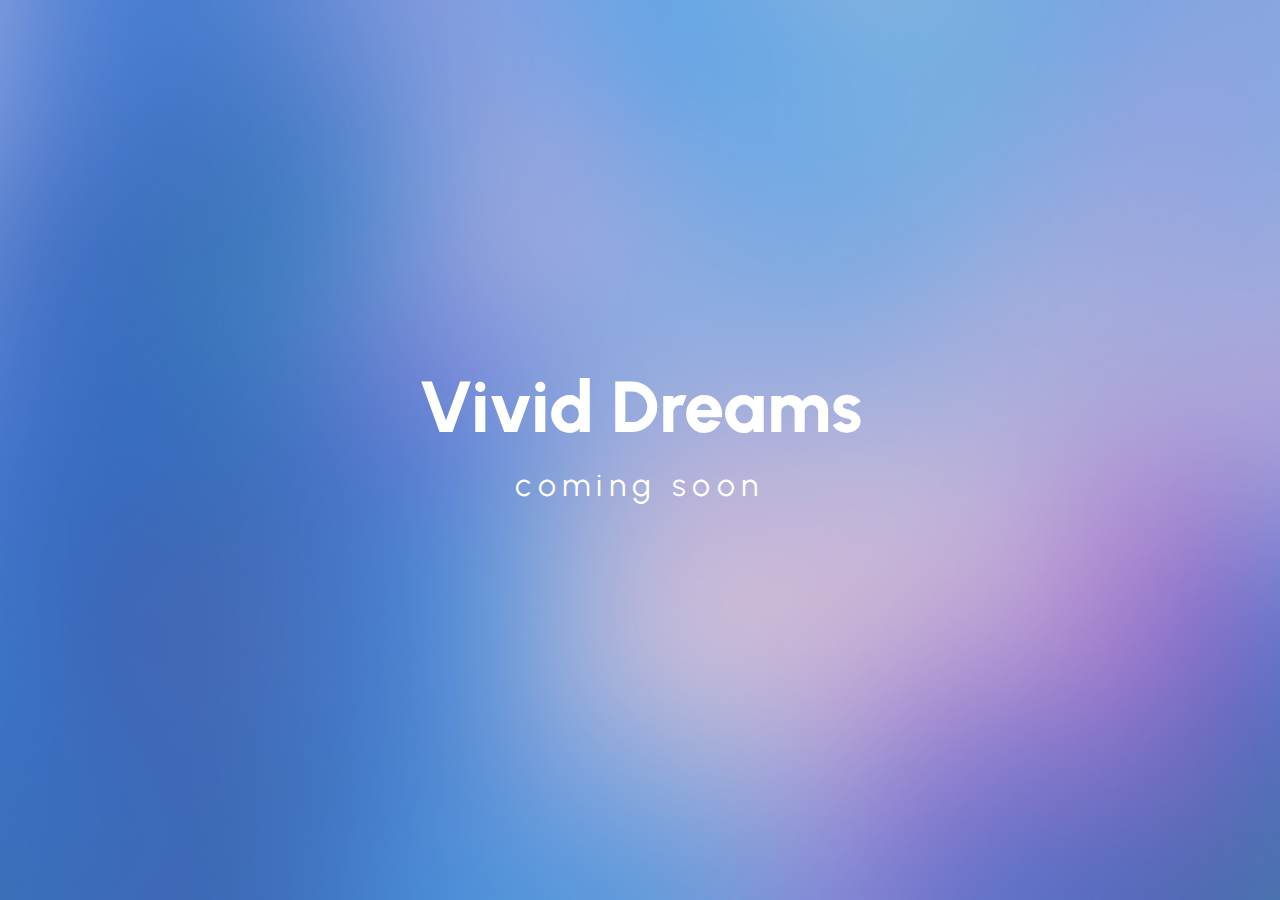
<file: index.html>
<!DOCTYPE html>
<html lang="en">

<head>
    <link rel="preconnect" href="https://fonts.googleapis.com">
    <link rel="preconnect" href="https://fonts.gstatic.com" crossorigin>
    <link
        href="https://fonts.googleapis.com/css2?family=Inter:ital,opsz,wght@0,14..32,100..900;1,14..32,100..900&family=Urbanist:ital,wght@0,100..900;1,100..900&display=swap"
        rel="stylesheet">
    <meta charset="UTF-8" />
    <title>Vivid Dreams</title>
    <style>

        * {
            box-sizing: border-box;
        }

        body {
            margin: 0;
            min-height: 100vh;
            font-family: "Urbanist", sans-serif;
            background: url("bg-vd.jpg") center/cover no-repeat fixed;
            display: flex;
            align-items: center;
            justify-content: center;
            color: #fff;
        }

        .hero {
            text-align: center;
        }

        .hero h1 {
            font-size: 4.5rem;
            font-weight: 800;
            margin: 0;
        }

        .hero p {
            font-size: 2rem;
            margin-top: 1rem;
            letter-spacing: 0.2em;
        }
    </style>
</head>

<body>
    <div class="hero">
        <h1>Vivid Dreams</h1>
        <p>coming soon</p>
    </div>
</body>

</html>
</file>
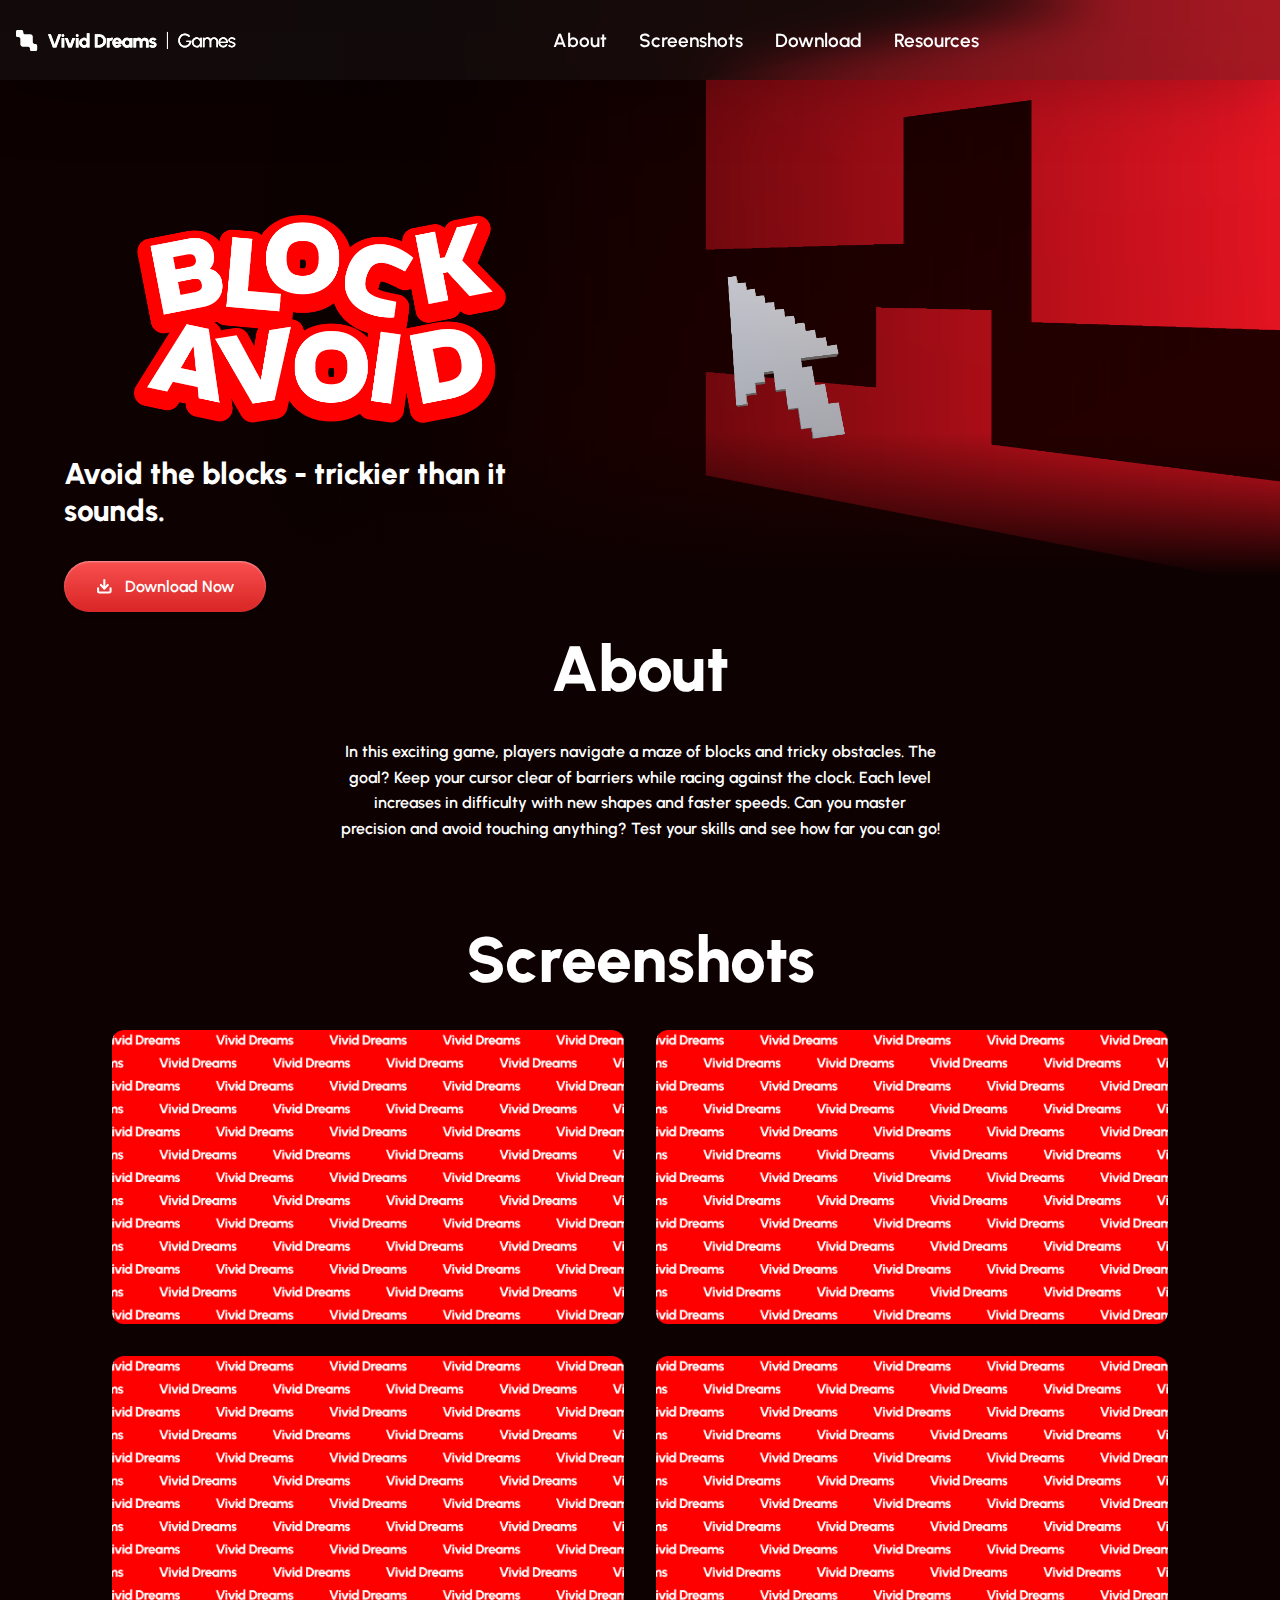
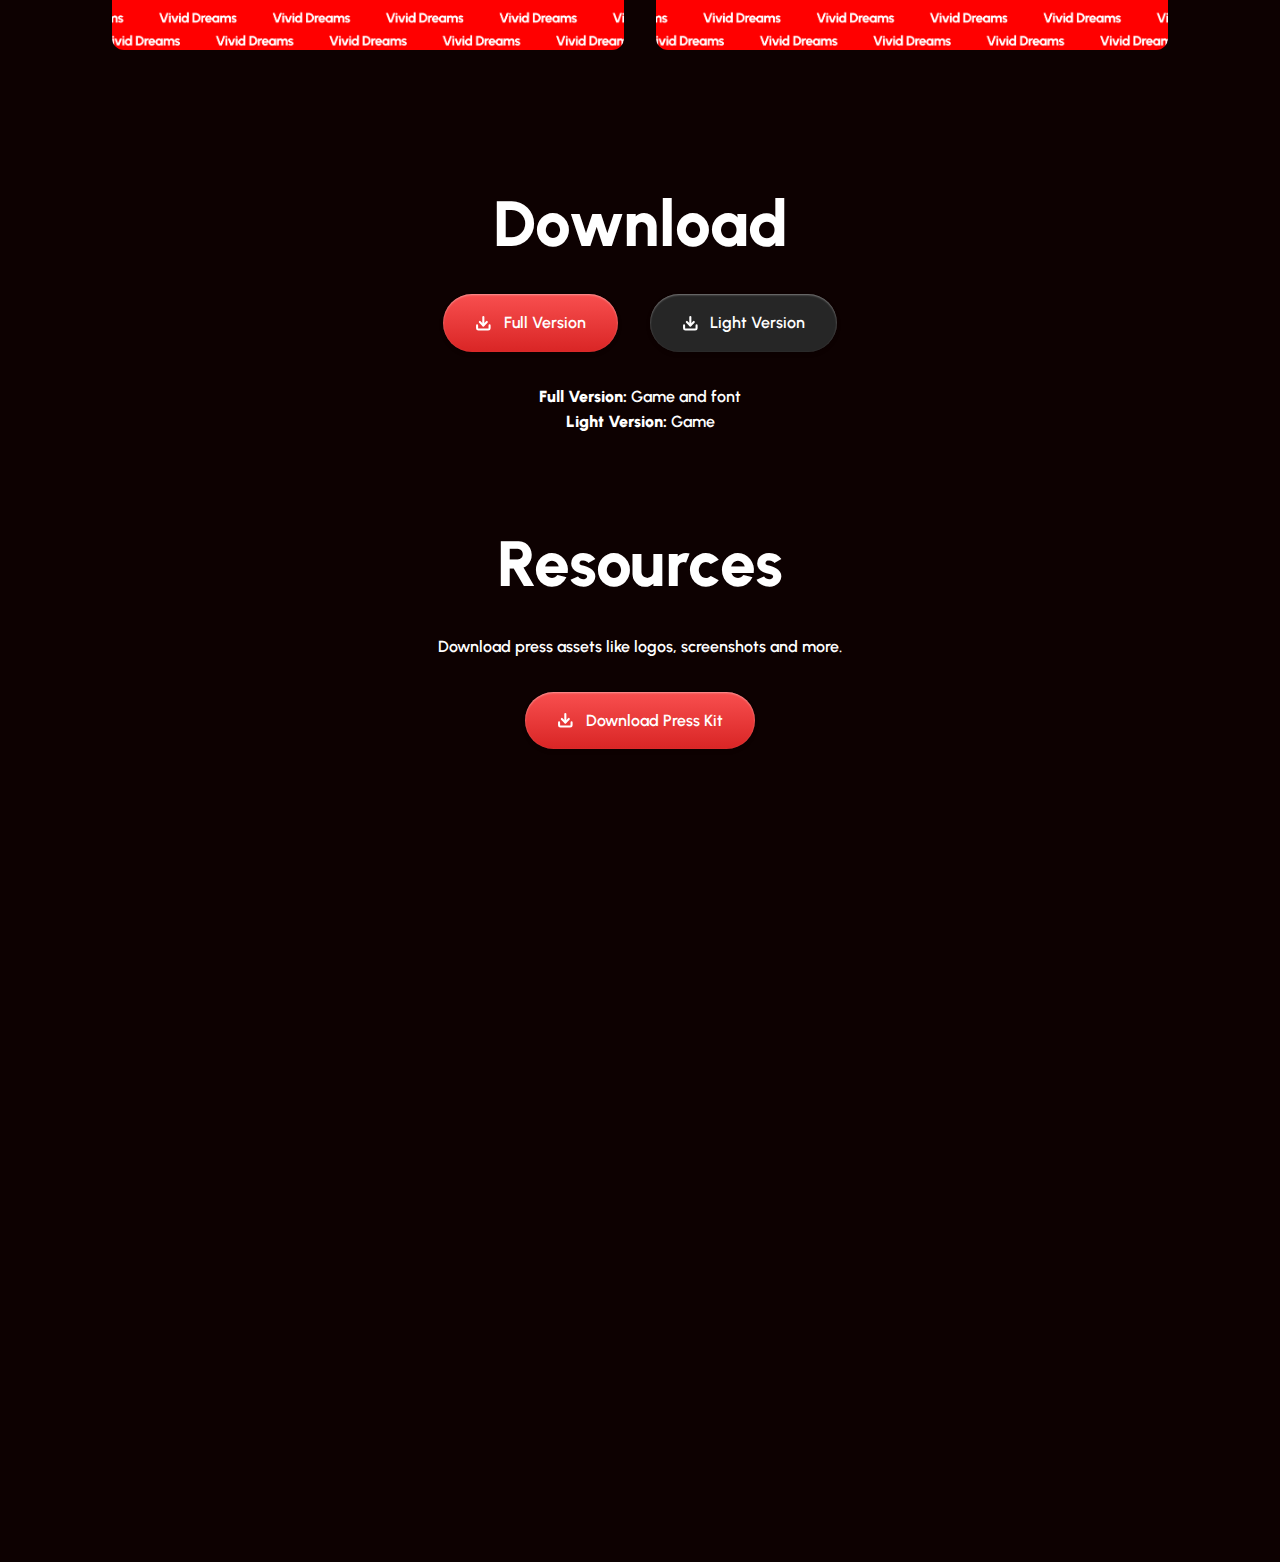
<file: games/block-avoid/index.html>
<!DOCTYPE html>
<html lang="en">

<head>
    <meta charset="UTF-8">
    <meta name="viewport" content="width=device-width, initial-scale=1.0">
    <title>Block Avoid | Vivid Dreams</title>
    <link rel="stylesheet" href="/">
    <script src="/styles.css" defer></script>
    <link rel="stylesheet" href="styles.css">
    <link rel="icon" href="fav.png" type="image/x-icon">

    <!-- Font Import -->
    <link rel="preconnect" href="https://fonts.googleapis.com">
    <link rel="preconnect" href="https://fonts.gstatic.com" crossorigin>
    <link
        href="https://fonts.googleapis.com/css2?family=Inter:ital,opsz,wght@0,14..32,100..900;1,14..32,100..900&family=Urbanist:ital,wght@0,100..900;1,100..900&display=swap"
        rel="stylesheet">
</head>

<body>
    <header>
        <a href="https://www.vividdreams.space/">
            <img src="vd_games.svg" alt="Vivid Dreams Games Logo">
        </a>
        <button class="mobile-menu-toggle" id="mobile-menu-toggle" aria-label="Toggle navigation" aria-expanded="false"
            aria-controls="primary-nav">
            <span class="sr-only">Toggle navigation</span>
            <span class="hamburger-icon" aria-hidden="true">
                <span class="hamburger-bar"></span>
                <span class="hamburger-bar"></span>
                <span class="hamburger-bar"></span>
            </span>
        </button>
        <div class="nav-links" id="primary-nav">
            <div class="nav-links-inner">
                <a href="#about">About</a>
                <a href="#screenshots">Screenshots</a>
                <a href="#download">Download</a>
                <a href="#res">Resources</a>
            </div>
        </div>
    </header>
    <main>
        <div class="not-image-area">
            <img src="logo.png" alt="Game Logo">
            <h2>Avoid the blocks - trickier than it sounds.</h2>
            <a href="#download">
                <button class="btn-primary">
                    <svg xmlns="http://www.w3.org/2000/svg" width="24" height="24" viewBox="0 0 24 24" fill="none"
                        stroke="currentColor" stroke-width="3" stroke-linecap="round" stroke-linejoin="round">
                        <path d="M21 15v4a2 2 0 0 1-2 2H5a2 2 0 0 1-2-2v-4" />
                        <polyline points="7 10 12 15 17 10" />
                        <line x1="12" y1="15" x2="12" y2="3" />
                    </svg>

                    <p>Download Now</p>
                </button>
            </a>
        </div>
        <div class="bg-preview">
            <img src="screen_bg.png" alt="Blending Red Background">
        </div>
    </main>

    <secton id="about">
        <h1>About</h1>
        <p>In this exciting game, players navigate a maze of blocks and tricky obstacles. The goal? Keep your cursor
            clear of barriers while racing against the clock. Each level increases in difficulty with new shapes and
            faster speeds. Can you master precision and avoid touching anything? Test your skills and see how far you
            can go!</p>
        </section>
        <section id="screenshots">
            <h1>Screenshots</h1>
            <div class="screenshot-gallery">
                <img src="screenshots/default.png" alt="Screenshot 1">
                <img src="screenshots/default.png" alt="Screenshot 2">
                <img src="screenshots/default.png" alt="Screenshot 3">
                <img src="screenshots/default.png" alt="Screenshot 3">
            </div>
        </section>

        <section id="download">
            <h1>Download</h1>

            <div class="button-align">
                <a href="https://www.nickfigner.com/">
                    <button class="btn-primary">
                        <svg xmlns="http://www.w3.org/2000/svg" width="24" height="24" viewBox="0 0 24 24" fill="none"
                            stroke="currentColor" stroke-width="3" stroke-linecap="round" stroke-linejoin="round">
                            <path d="M21 15v4a2 2 0 0 1-2 2H5a2 2 0 0 1-2-2v-4" />
                            <polyline points="7 10 12 15 17 10" />
                            <line x1="12" y1="15" x2="12" y2="3" />
                        </svg>

                        <p>Full Version</p>
                    </button>
                </a>

                <a href="https://www.nickfigner.com/">
                    <button class="btn-secondary">
                        <svg xmlns="http://www.w3.org/2000/svg" width="24" height="24" viewBox="0 0 24 24" fill="none"
                            stroke="currentColor" stroke-width="3" stroke-linecap="round" stroke-linejoin="round">
                            <path d="M21 15v4a2 2 0 0 1-2 2H5a2 2 0 0 1-2-2v-4" />
                            <polyline points="7 10 12 15 17 10" />
                            <line x1="12" y1="15" x2="12" y2="3" />
                        </svg>

                        <p>Light Version</p>
                    </button>
                </a>
            </div>
            <p><b>Full Version:</b> Game and font<br>
                <b>Light Version:</b> Game</p>

        </section>

        <section id="res">
            <h1>Resources</h1>
            <div class="text">
                <p>Download press assets like logos, screenshots and more.</p>
            </div>
            <a href="https://www.nickfigner.com/">
                <button class="btn-primary">
                    <svg xmlns="http://www.w3.org/2000/svg" width="24" height="24" viewBox="0 0 24 24" fill="none"
                        stroke="currentColor" stroke-width="3" stroke-linecap="round" stroke-linejoin="round">
                        <path d="M21 15v4a2 2 0 0 1-2 2H5a2 2 0 0 1-2-2v-4" />
                        <polyline points="7 10 12 15 17 10" />
                        <line x1="12" y1="15" x2="12" y2="3" />
                    </svg>
                    <p>Download Press Kit</p>
                </button>
            </a>
        </section>

        <div class="spacer-footer"></div>


        <footer>
            <iframe id="footer-iframe" src="https://vividdreams.space/footer.html" onload="resizeIframe(this)"
                width="100%" frameborder="0" scrolling="no" class="footer-frame"></iframe>
        </footer>
</body>
<script>
    (function () {
        const iframeId = 'footer-iframe';
        const fallbackHeight = 620;

        window.resizeIframe = function (iframe) {
            if (!iframe) return;
            iframe.style.height = `${fallbackHeight}px`;
        };

        window.addEventListener('message', (event) => {
            const data = event.data;
            if (!data || data.type !== 'footerHeight') return;

            const iframe = document.getElementById(iframeId);
            if (!iframe || event.source !== iframe.contentWindow) return;

            const height = Number(data.height);
            if (!Number.isFinite(height) || height <= 0) return;

            iframe.style.height = `${height}px`;
        });
    })();

    (function () {
        const body = document.body;
        const toggle = document.getElementById('mobile-menu-toggle');
        const nav = document.getElementById('primary-nav');
        const header = document.querySelector('header');
        const logo = header ? header.querySelector('img') : null;

        if (!toggle || !nav || !header || !logo) return;

        const isMobileEnabled = () => body.classList.contains('mobile-nav-enabled');

        const setMenuState = (shouldOpen) => {
            const allowOpen = Boolean(shouldOpen) && isMobileEnabled();
            nav.classList.toggle('is-open', allowOpen);
            toggle.setAttribute('aria-expanded', String(allowOpen));
            body.classList.toggle('mobile-nav-open', allowOpen);
        };

        const closeMenu = () => setMenuState(false);

        toggle.addEventListener('click', () => {
            if (!isMobileEnabled()) return;
            const isOpen = nav.classList.contains('is-open');
            setMenuState(!isOpen);
        });

        nav.querySelectorAll('a').forEach((link) => {
            link.addEventListener('click', closeMenu);
        });

        const applyMobileEnabled = (enabled) => {
            body.classList.toggle('mobile-nav-enabled', enabled);
            if (!enabled) {
                closeMenu();
            } else if (!nav.classList.contains('is-open')) {
                toggle.setAttribute('aria-expanded', 'false');
                body.classList.remove('mobile-nav-open');
            }
        };

        let measuring = false;

        const detectOverflow = () => {
            if (measuring) return;
            measuring = true;

            const wasMobile = body.classList.contains('mobile-nav-enabled');
            const wasOpen = nav.classList.contains('is-open');

            if (wasMobile) {
                body.classList.remove('mobile-nav-enabled');
                nav.classList.remove('is-open');
                body.classList.remove('mobile-nav-open');
                toggle.setAttribute('aria-expanded', 'false');
            }

            const headerRect = header.getBoundingClientRect();
            const headerStyles = getComputedStyle(header);
            const paddingLeft = parseFloat(headerStyles.paddingLeft || '0');
            const paddingRight = parseFloat(headerStyles.paddingRight || '0');
            const headerWidth = headerRect.width;
            const logoWidth = logo.getBoundingClientRect().width;
            const navWidth = nav.scrollWidth;
            const widthNeeded = navWidth + logoWidth + paddingLeft + paddingRight;

            const navRect = nav.getBoundingClientRect();
            const widthTolerance = 12;
            const heightTolerance = 6;
            const overflowTolerance = 6;

            const widthExceeded = widthNeeded - headerWidth > widthTolerance;
            const navWrapped = navRect.bottom - headerRect.bottom > heightTolerance;
            const hasXOverflow = (document.documentElement.scrollWidth - document.documentElement.clientWidth) > overflowTolerance;

            const needsMobile = widthExceeded || navWrapped || hasXOverflow;

            applyMobileEnabled(needsMobile);

            if (needsMobile && wasOpen) {
                setMenuState(true);
            }

            measuring = false;
        };

        const debouncedDetect = (() => {
            let timer;
            return () => {
                clearTimeout(timer);
                timer = setTimeout(detectOverflow, 120);
            };
        })();

        detectOverflow();
        window.addEventListener('resize', debouncedDetect);
        window.addEventListener('orientationchange', detectOverflow);
        window.addEventListener('load', detectOverflow);

        if (typeof ResizeObserver !== 'undefined') {
            const observer = new ResizeObserver(debouncedDetect);
            observer.observe(header);
            observer.observe(nav);
        }
    })();
</script>

</html>
</file>
<file: games/block-avoid/styles.css>
/* Vivid Dreams CSS made by Nick Figner (nickfigner.com)*/

:root {
    --primary-color: #90A4DF;
    --secondary-color: #B092D2;
    --background-color: #0D0101;
    --text-color: #ffffff;
    --comment-color: #ffffff40;
    --font-family: 'Urbanist', sans-serif;

    --blur: 22px;
    --shadow: 0 4px 74px 0 rgba(0, 0, 0, 0.25);
}

* {
  margin: 0;
  padding: 0;
  box-sizing: border-box;

  scroll-behavior: smooth;
}

input,
textarea,
button,
select,
a {
    -webkit-tap-highlight-color: transparent;
}

body {
  background-color: var(--background-color);
}

/* Text Stylse */
.hero {
  font-family: var(--font-family);
  font-size: 128px;
  font-weight: 800;
  color: var(--text-color);
  font-style: normal;
}

h1 {
  font-family: var(--font-family);
  font-size: 64px;
  font-weight: 800;
  color: var(--text-color);
  font-style: normal;
}

h2 {
  font-family: var(--font-family);
  font-size: 30px;
  font-weight: 800;
  color: var(--text-color);
  font-style: normal;
}

p {
  font-family: var(--font-family);
  font-size: 16px;
  font-weight: 600;
  color: var(--text-color);
  font-style: normal;
}

comment {
  font-family: var(--font-family);
  font-size: 12px;
  font-weight: 600;
  color: var(--comment-color);
  font-style: normal;
}

/* Other Things */

img {
  user-select: none;
  -moz-user-select: none;
  -webkit-user-select: none;
  -ms-user-select: none;
  -webkit-user-drag: none;
}

.sr-only {
  position: absolute;
  width: 1px;
  height: 1px;
  padding: 0;
  margin: -1px;
  overflow: hidden;
  clip: rect(0, 0, 0, 0);
  border: 0;
}

.mobile-menu-toggle {
  display: none;
  align-items: center;
  justify-content: center;
  width: 3rem;
  height: 3rem;
  border: none;
  background: transparent;
  color: var(--text-color);
  cursor: pointer;
  border-radius: 999px;
}

.mobile-menu-toggle:focus-visible {
  outline: 2px solid var(--primary-color);
  outline-offset: 4px;
}

.hamburger-icon {
  display: flex;
  flex-direction: column;
  gap: 5px;
}

.hamburger-bar {
  display: block;
  width: 24px;
  height: 2px;
  border-radius: 999px;
  background-color: var(--text-color);
  transition: transform 0.2s ease, opacity 0.2s ease;
}

.mobile-menu-toggle[aria-expanded="true"] .hamburger-icon .hamburger-bar:nth-child(1) {
  transform: translateY(7px) rotate(45deg);
}

.mobile-menu-toggle[aria-expanded="true"] .hamburger-icon .hamburger-bar:nth-child(2) {
  opacity: 0;
}

.mobile-menu-toggle[aria-expanded="true"] .hamburger-icon .hamburger-bar:nth-child(3) {
  transform: translateY(-7px) rotate(-45deg);
}

body.mobile-nav-open {
  overflow: hidden;
}


/* Header */

header {
  background-color: #20202051;
  height: 5rem;
  backdrop-filter: blur(var(--blur));
  box-shadow: var(--shadow);
  position: sticky;
  top: 0;

  display: grid;
  grid-template-columns: auto 1fr;
  align-items: center;
  gap: 2rem;
  width: 100%;
  align-items: center;
  padding: 0 1rem;
  z-index: 10;
}

header > a:first-child {
  grid-column: 1;
  flex-shrink: 0; 
  display: flex;
  align-items: center;
}

header img {
  height: 3rem;
  width: auto;
  display: block;
  max-width: 220px;
  object-fit: contain;
}

.nav-links {
  grid-column: 2;
  position: relative;
  width: 100%;
}

.nav-links-inner {
  display: flex;
  width: fit-content;
  margin-left: auto;
  margin-right: auto;
  gap: 2rem;
  font-family: var(--font-family);
  font-size: 19px;
  font-weight: 600;
  color: var(--text-color);
  font-style: normal;
}

.nav-links-inner a {
  text-decoration: none;
  color: var(--text-color);
}

/* Sections */

main  {
  min-height: 70vh;
  margin-top: -5rem;
}

.bg-preview {
  margin-left: auto;
  display: flex;
  justify-content: flex-end;
}

.bg-preview {
  /* 1. Container auf die gewünschte Breite setzen */
  width: 80vw; 
  
  /* 2. Container nach rechts rücken */
  margin-left: auto;
  margin-right: 0; /* Sicherstellen, dass er rechtsbündig ist */
  
  /* 3. Positionierungskontext für das Overlay */
  position: relative; 
}

.bg-preview img {
  /* 4. Bild füllt den 80vw-Container komplett aus */
  width: 100%; 
  height: auto;
  
  /* Wichtig, um kleinen Leerraum unter dem Bild zu entfernen */
  display: block; 
}

.bg-preview::after {
  /* 5. Overlay wird korrekt angezeigt */
  content: "";
  position: absolute;
  left: 0;
  
  /* 6. Overlay füllt ebenfalls den 80vw-Container */
  width: 100%;
  height: 100%;

  /* Deine Gradienten (mit Fallback-Farbe) */
  background: 
    linear-gradient(to right, var(--background-color, white) 0%, transparent 25%),
    linear-gradient(to top, var(--background-color, white) 0%, transparent 25%);

  pointer-events: none;
}

.not-image-area {
  z-index: 3;
  position: absolute;
  margin-top: 5rem;
  display: flex;
  flex-direction: column;
  padding-left: 4rem;
  padding-top: 15vh;
}

.not-image-area img{
  width: auto;
  max-height: 13rem;
  object-fit: contain;

}

.not-image-area h2{
  margin-top: 2rem;
  margin-bottom: 2rem;
  max-width: 40vw;
}


/* Button Primary */

.btn-primary {
  display: inline-flex;
  align-items: center;
  justify-content: center;
  gap: 0.75rem;
  padding: 1rem 2rem;

  background: linear-gradient(180deg, #f84f4f 0%, #d92525 100%);
  color: white;
  border: none;
  border-radius: 999px;
  box-shadow: 
    inset 0 1px 2px rgba(255, 255, 255, 0.4),
    0 2px 4px rgba(0, 0, 0, 0.15);
  text-decoration: none;
  cursor: pointer;
  transition: all 0.2s ease-in-out;
  
}

.btn-primary svg {
  width: 1.25em;
  height: 1.25em;
}

.btn-primary:hover {
  background: linear-gradient(180deg, #ff5c5c 0%, #e02f2f 100%);
  box-shadow: 
    inset 0 1px 2px rgba(255, 255, 255, 0.5), 
    0 4px 8px rgba(0, 0, 0, 0.2);
}

.btn-primary:active {
  transform: translateY(1px);
}


/* Button Secondary */

.btn-secondary {
  display: inline-flex;
  align-items: center;
  justify-content: center;
  gap: 0.75rem;
  padding: 1rem 2rem;

  background: linear-gradient(180deg, #262626 0%, #262626 100%);
  color: white;
  border: none;
  border-radius: 999px;
  box-shadow: 
    inset 0 1px 2px rgba(255, 255, 255, 0.4),
    0 2px 4px rgba(0, 0, 0, 0.15);
  text-decoration: none;
  cursor: pointer;
  transition: all 0.2s ease-in-out;
}

.btn-secondary svg {
  width: 1.25em;
  height: 1.25em;
}

.btn-secondary:hover {
  background: linear-gradient(180deg, #26262690 0%, #262626 100%);
  box-shadow: 
    inset 0 1px 2px rgba(255, 255, 255, 0.5), 
    0 4px 8px rgba(0, 0, 0, 0.2);
}

.btn-secondary:active {
  transform: translateY(1px);
}



/* ABout Section */

#about {
  margin-top: 5rem;
  text-align: center; 
}

#about h1 {
  margin-bottom: 2rem;
}

#about p {
  max-width: 600px; 
  margin: 0 auto; 
  margin-bottom: 4rem;
  line-height: 1.6;
}


/* Screenshots Section */


#screenshots {
  margin-top: 5rem;
  text-align: center; 
}

.screenshot-gallery {
  display: flex;
  justify-content: center;
  gap: 2rem;
  flex-wrap: wrap;
}

.screenshot-gallery img {
  width: 40vw;
  height: auto;
  border-radius: 12px;
}



/* Download Section */

#download {
  margin-top: 15vh;
  text-align: center; 
  margin-bottom: 10vh;
}

#download .button-align {
  margin-top: 2rem;
  margin-bottom: 2rem;
  display: flex;
  justify-content: center;
  gap: 2rem;
}

#download p {
  margin-bottom: 0;
}


/* Resources Section */

#res {
  margin-top: 5rem;
  text-align: center; 
}

#res p {
  margin-bottom: 0;
}

#res .text {
  margin-bottom: 2rem;
}


/* Rest */

.spacer-footer {
  height: 21vh;
}


.footer-frame {
  margin: 0;
  width: 100%;
  height: 100%;
}


@media (max-width: 920px) {
  body.mobile-nav-enabled header {
    grid-template-columns: auto auto;
    gap: 1rem;
    padding: 0 1rem;
    overflow: visible; /* ensure dropdown isn't clipped */
  }

  body.mobile-nav-enabled header img {
    height: 2.4rem;
    width: auto;
    display: block;
  }

  body.mobile-nav-enabled .mobile-menu-toggle {
    display: inline-flex;
    margin-left: auto;
    position: relative;
    z-index: 60;
  }

  body.mobile-nav-enabled .nav-links {
    /* simple dropdown beneath the header */
    position: absolute;
    top: 100%;
    left: 0;
    grid-column: 1 / -1; /* span full header width so left:0 aligns with page left */
    width: 100%;
    margin: 0;
    display: none;
    text-align: left;
    padding: 0;
    z-index: 50;
  }

  body.mobile-nav-enabled .nav-links.is-open {
    display: block;
  }

  body.mobile-nav-enabled .nav-links::before {
    display: none; /* no full-page backdrop for dropdown */
  }

  body.mobile-nav-enabled .nav-links-inner {
    position: relative;
    z-index: 51;
    display: flex;
    flex-direction: column;
    gap: 0;
    width: 100%;
    padding: 0.25rem 0.5rem;
    background: rgba(32, 32, 32, 0.98);
    box-shadow: var(--shadow);
    border-radius: 0 0 12px 12px;
  }

  body.mobile-nav-enabled .nav-links-inner a {
    font-size: 18px;
    width: 100%;
    display: block;
    text-decoration: none;
    padding: 1rem 1rem;
    color: var(--text-color);
    border-bottom: 1px solid rgba(255,255,255,0.025);
  }
}
</file>
